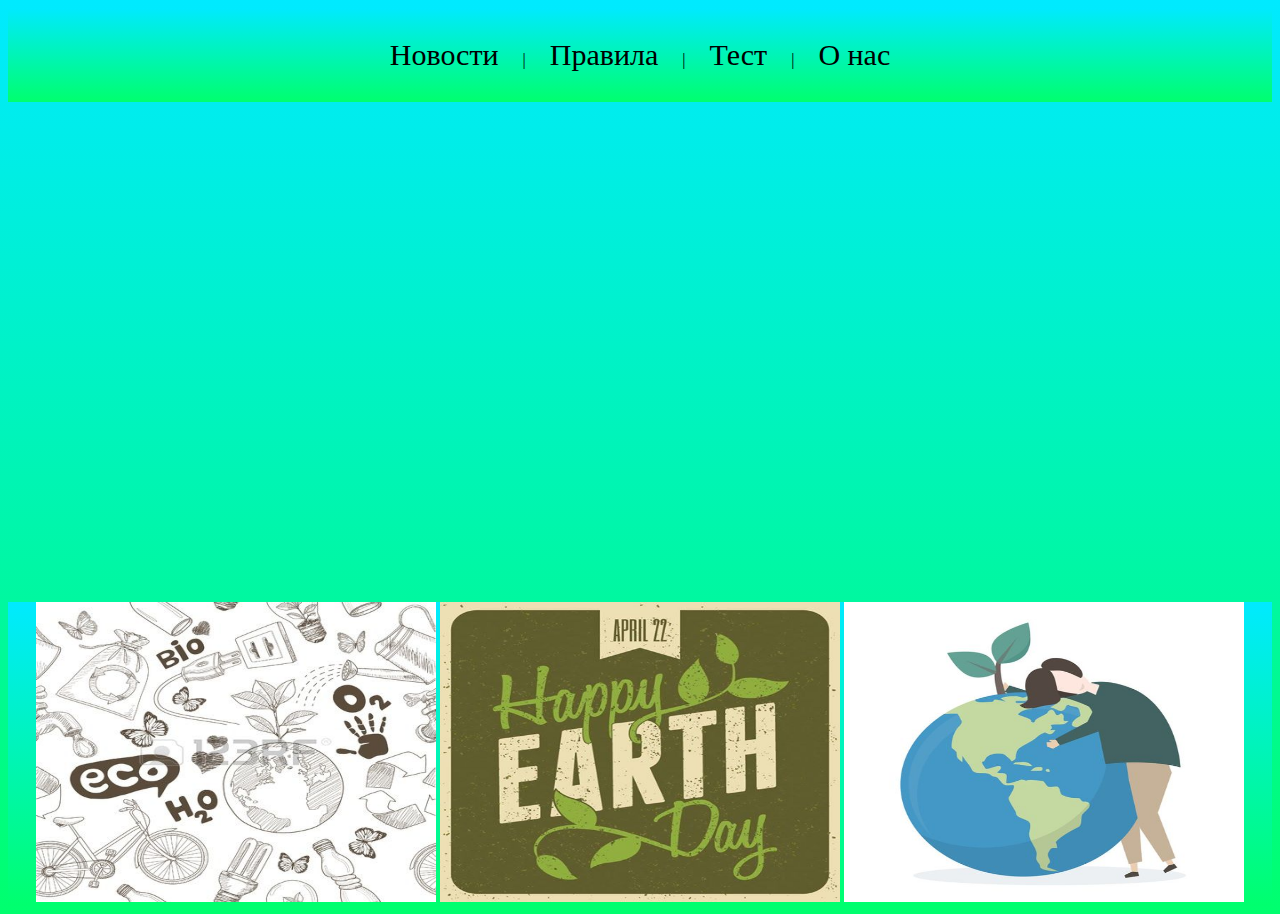
<file: index.html>
<!DOCTYPE html>
<html lang="en">
<head>
    <meta charset="UTF-8">
    <title>Ecolog.pro</title>
    <link rel="stylesheet"  type="text/css" href="my.css">
</head>
<header align = "center">

        
<body>

    <ul>
        <li><a href="news.html">Новости</a></li>
        <li>|</li>
        <li><a href="pravila.html">Правила</a></li>
        <li>|</li>
        <li><a href="test.html">Тест</a></li>
        <li>|</li>
        <li><a href="contact.html">О нас</a></li>
    </ul>

</header>




    <div class="parallax"></div>
    
     <header  align="center">
<img src="эколог2.jpg" alt="">  <img src="эколог3.jpg" alt="">     <img src="экология5.jpg" alt="">
</header>
    
</body>



</html>
</file>
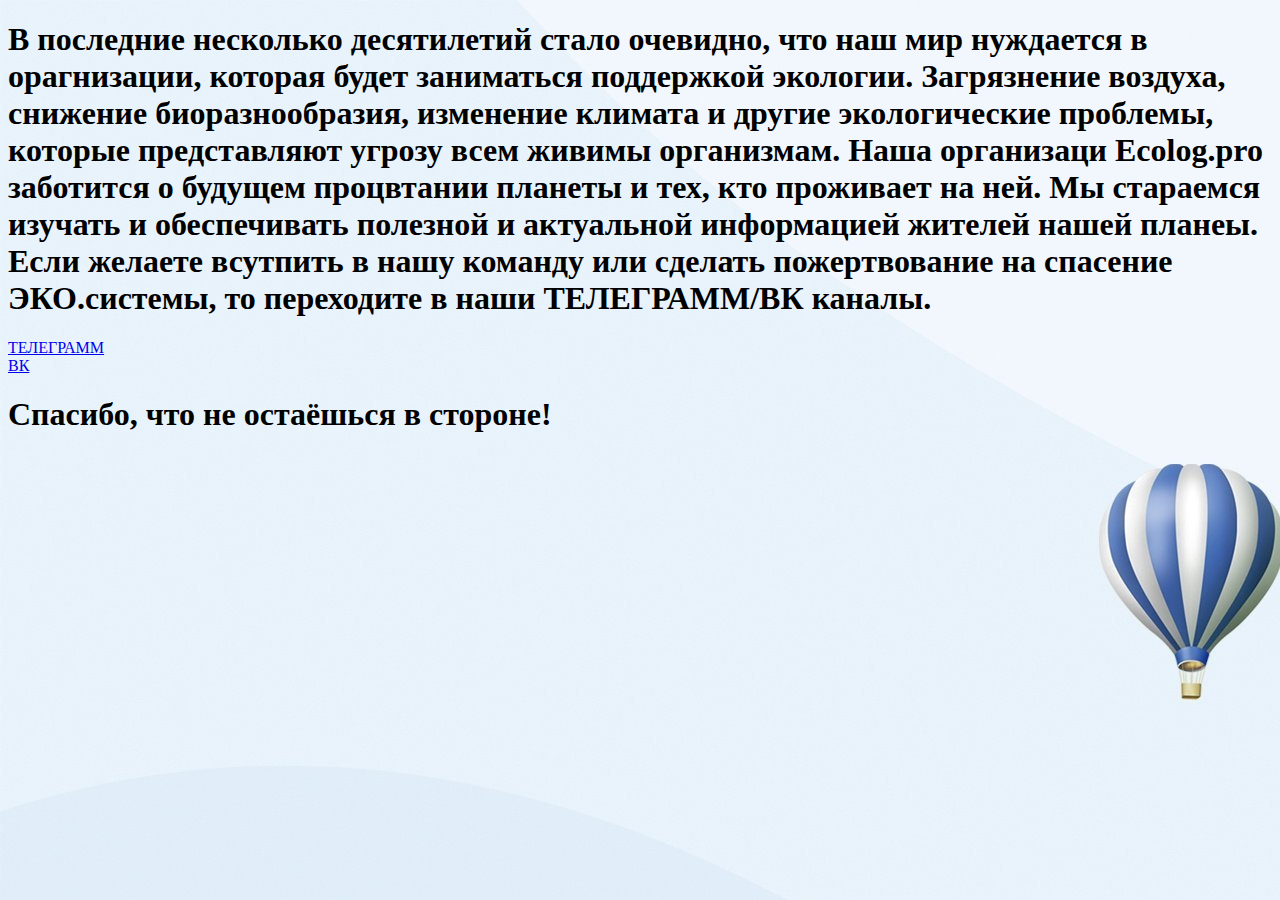
<file: contact.html>
<!DOCTYPE html>
<html lang="en">
<head>
    <meta charset="UTF-8">
    <title> О нас </title>
    <link rel="stylesheet"  type="text/css" href="me.css">
</head>
<body>
    

</html>
<h1>   В последние несколько десятилетий стало очевидно, что наш мир нуждается в орагнизации, которая будет заниматься поддержкой экологии. 
Загрязнение воздуха, снижение биоразнообразия, изменение климата и другие экологические проблемы, которые представляют угрозу
 всем живимы организмам. Наша организаци Ecolog.pro заботится о будущем процвтании планеты и тех, кто проживает на ней. 
 Мы стараемся изучать и обеспечивать полезной и актуальной информацией жителей нашей планеы. 
Если желаете всутпить в нашу команду или сделать пожертвование на спасение ЭКО.системы, то переходите в наши ТЕЛЕГРАММ/ВК каналы.
</h1>
<li><a href="https://t.me/+ErwCEZrPmAQ5OGEy">ТЕЛЕГРАММ</a></li>
<li><a href="https://vk.com/ecolog_pro">ВК</a></li>
<h1> Спасибо, что не остаёшься в стороне!</h1>
</body>
</file>
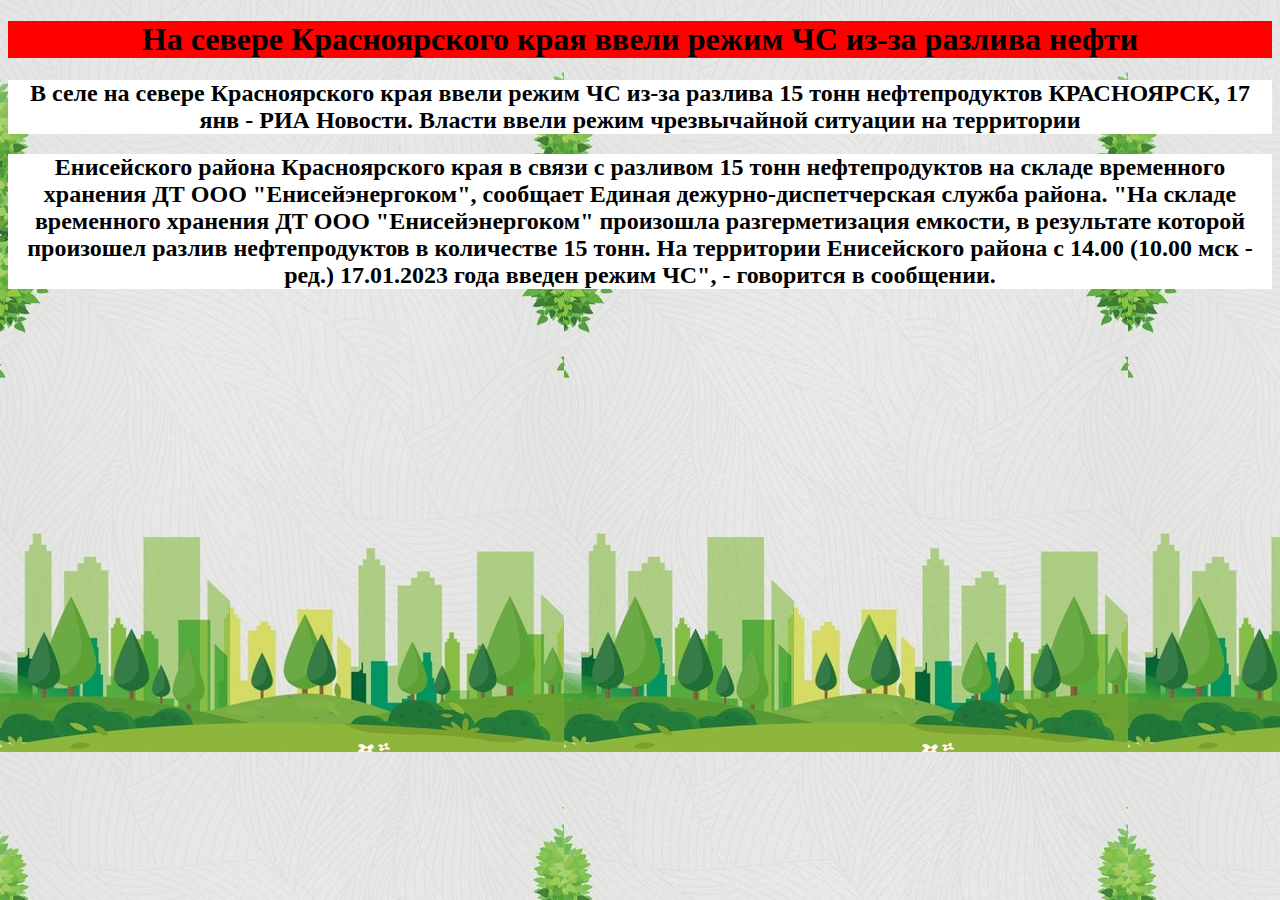
<file: news.html>
<!DOCTYPE html>
<html lang="en">
<head>
    <meta charset="UTF-8">
    <title>Ecolog.pro</title>
    <link rel="stylesheet"  type="text/css" href="style.css">
</head>


<body>


    <header align="center">
    <h1> На севере Красноярского края ввели режим ЧС из-за разлива нефти</h1>
    
<h2>В селе на севере Красноярского края ввели режим ЧС из-за разлива 15 тонн нефтепродуктов 
    КРАСНОЯРСК, 17 янв - РИА Новости. Власти ввели режим чрезвычайной ситуации на территории</h2>

    <h2> Енисейского района Красноярского края в связи с разливом 15 тонн нефтепродуктов на складе временного хранения ДТ ООО "Енисейэнергоком", сообщает Единая дежурно-диспетчерская служба района.
"На складе временного хранения ДТ ООО "Енисейэнергоком" произошла разгерметизация емкости, в результате которой произошел разлив нефтепродуктов в количестве 15 тонн. На территории Енисейского района с 14.00 (10.00 мск - ред.) 17.01.2023 года введен режим ЧС", - говорится в сообщении.
</h2>




    </header>



</body>
</html>
</file>
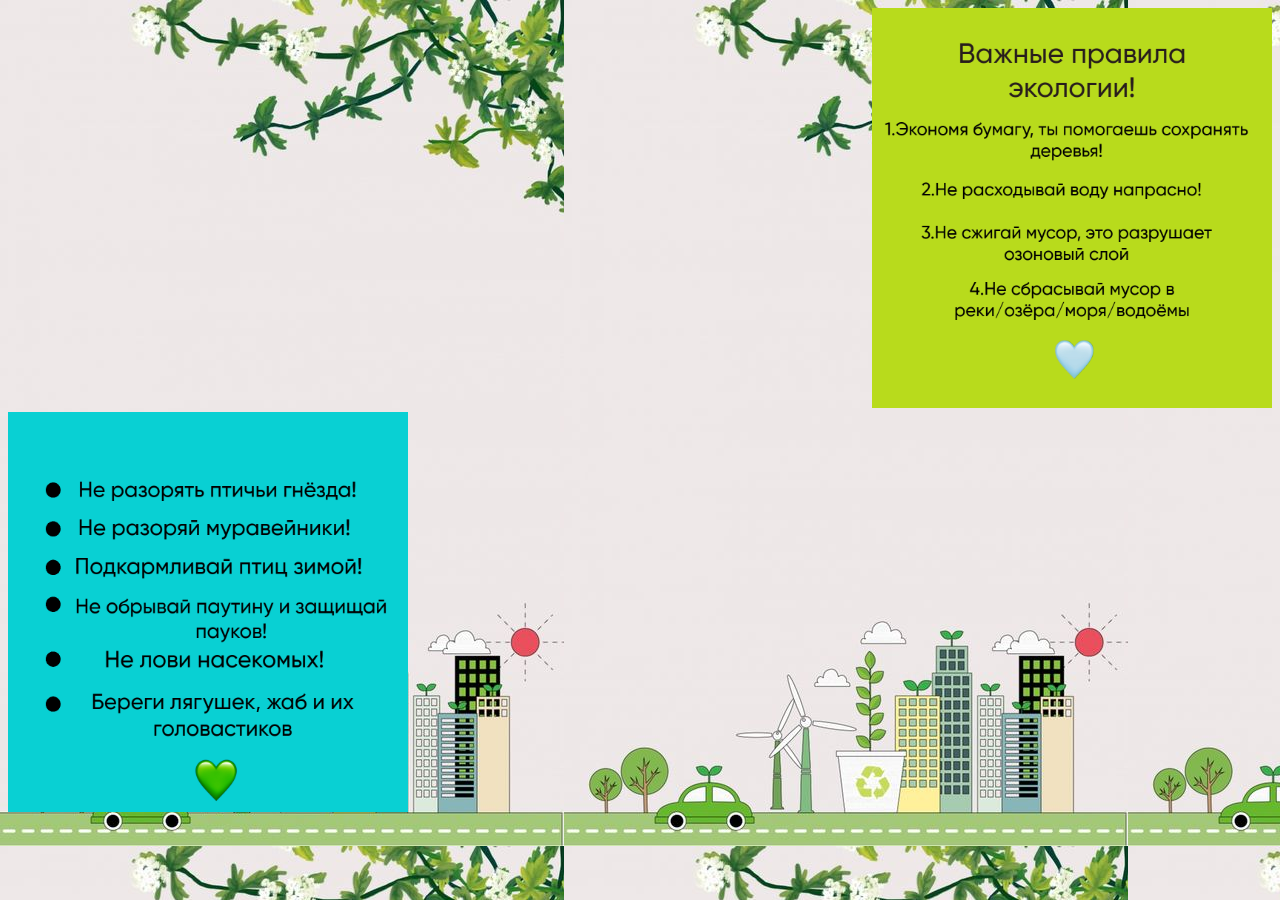
<file: pravila.html>
<!DOCTYPE html>
<html lang="en">
<head>
    <meta charset="UTF-8">
    <link rel="stylesheet"  type="text/css" href="stile.css">
    <title>Ecolog.pro</title>
</head>
<body>


    <header align="right">
<img src="pravila.jpg" alt="">
    </header>

    <header align="left">
    <img src="grinh.jpg" alt="">
    </header>

   
</body>
</html>
</file>
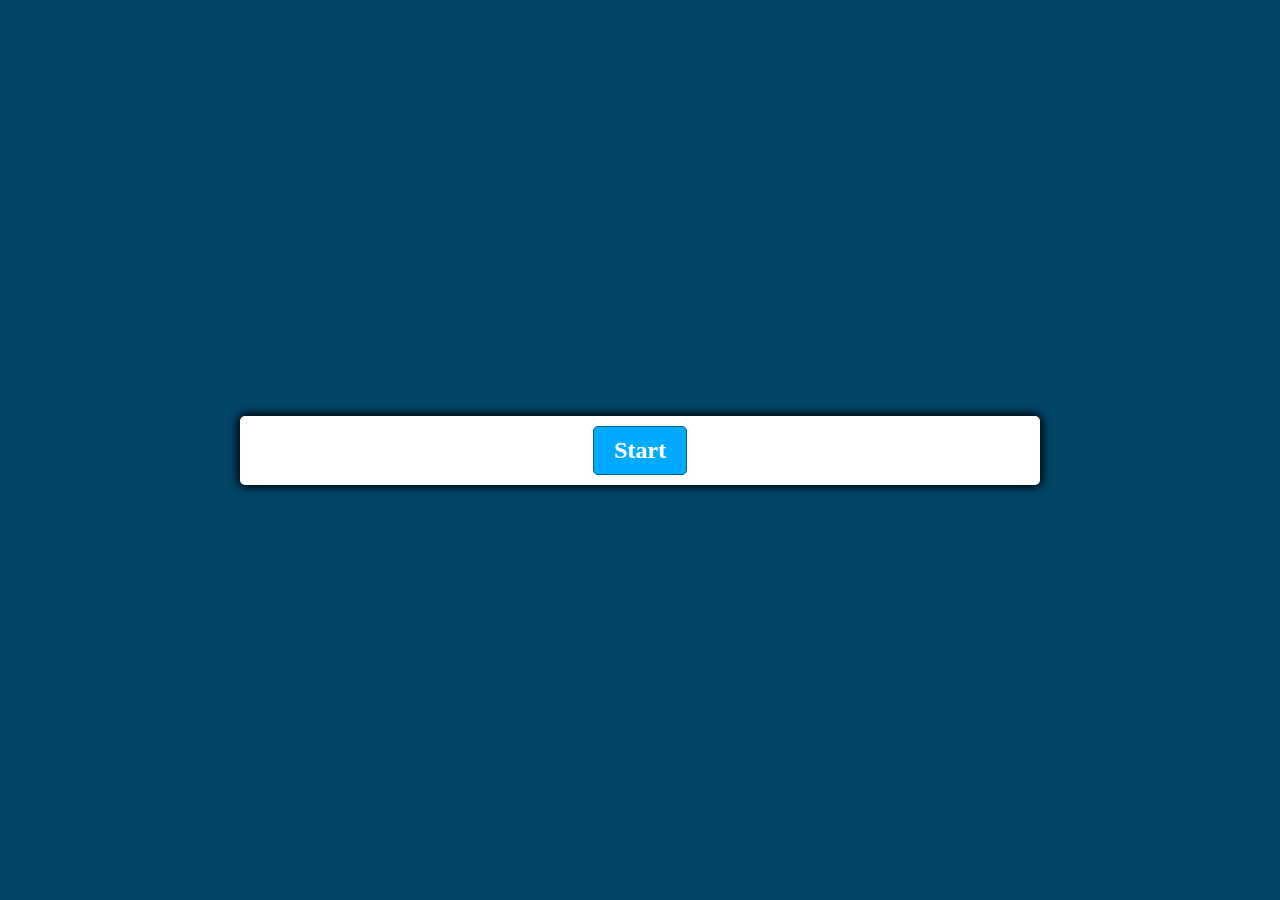
<file: test.html>
<!DOCTYPE html>
<html lang="en">
<head>
    <meta charset="UTF-8">
    <meta http-equiv="X-UA-Compatible" content="IE=edge">
    <meta name="viewport" content="width=device-width, initial-scale=1.0">
    <link rel="stylesheet"  type="text/css" href="test.css">
    <script defer src="script.js"></script>
    <title>Quiz App</title>
</head>
<body>
    <div class="container">
        <div id="question-container" class="hide">
            <div id="question">Question</div>
            <div id="answer-buttons" class="btn-grid">
        

                <button class="btn">Answer 1</button>
                <button class="btn">Answer 2</button>
                <button class="btn">Answer 3</button>
                <button class="btn">Answer 4</button>

            </div>
        </div>
        <div class="controls">
            <button id="start-btn" class="start-btn btn">Start</button>
            <button id="next-btn" class="next-btn btn hide">Next</button>
        </div>
    </div>
</body>
</html>
</file>
<file: my.css>
header{
    background: linear-gradient(#00eaff, #00ff6e);
}

ul{
    list-style: none;
    margin: 0;
    padding: 30px;
}

a{
    font-size: 30px;
    padding: 20px;
    color: rgb(0, 0, 0);
    text-decoration: none;
}

a:hover{
    color: hsl(4, 89%, 49%);
    text-decoration: none;
}

li{
    display: inline;
}

.parallax{
    background-image: url("https://vsegda-pomnim.com/uploads/posts/2022-04/1649112673_52-vsegda-pomnim-com-p-chudesnii-mir-prirodi-foto-55.jpg");
    min-height: 500px;
    background-attachment: fixed;
    background-position: center;
    background-repeat: no-repeat;
    background-size: cover;
}

body{
    background: linear-gradient(#00eaff, #00ff6e);
}

img{
    width: 400px;
    height: 300px;
}
</file>
<file: me.css>
body{
    background: url(фон.jpg);
}
</file>
<file: style.css>
body{
    background: url(экология6.jpg);
}

h1{
    background-color: rgb(255, 0, 0);
}
h2{
    background-color: white;
}
</file>
<file: stile.css>
body{
    background: url(worl.jpg);
}

img{
    width: 400px;
}
</file>
<file: test.css>
*, *::before, *::after {
    box-sizing: border-box;
    font-family: Gotham Rounded;
}

:root{
    --hue-neutral: 200;
    --hue-wrong: 0;
    --hue-correct: 145;
}

body{
    --hue: var( --hue-neutral );
    padding: 0;
    margin: 0;
    display: flex;
    width: 100vw;
    height: 100vh;
    justify-content: center;
    align-items: center;
    background-color: hsl(var(--hue), 100%, 20%);
}

body.correct{
    --hue:  var(--hue-correct);
}

body.wrong{
    --hue:  var(--hue-wrong);
}

.container{
    width: 800px;
    max-width: 80%;
    background-color: white;
    border-radius: 5px;
    padding: 10px;
    box-shadow: 0 0 10px 2px;
}

.btn-grid{
    display: grid;
    grid-template-columns: repeat(2, auto);
    gap: 10px;
    margin: 20px 0;
}

.btn{
    --hue: var( --hue-neutral);
    border: 1px solid hsl(var( --hue), 100%, 30%);
    background-color: hsl(var( --hue), 100%, 50%);
    border-radius: 5px;
    padding: 5px 10px;
    color: white;
    outline: none;
}

.btn:hover{
    border-color: black;
}

.btn.correct{
    --hue: var( --hue-correct);
    color: black;
}

.btn.wrong{
    --hue: var(--hue-wrong);
}

.start-btn, .next-btn{
    font-size: 1.5rem;
    font-weight: bold;
    padding: 10px 20px;
}

.controls {
    display: flex;
    justify-content: center;
    align-items: center;
}

.hide {
    display: none;
}
</file>
